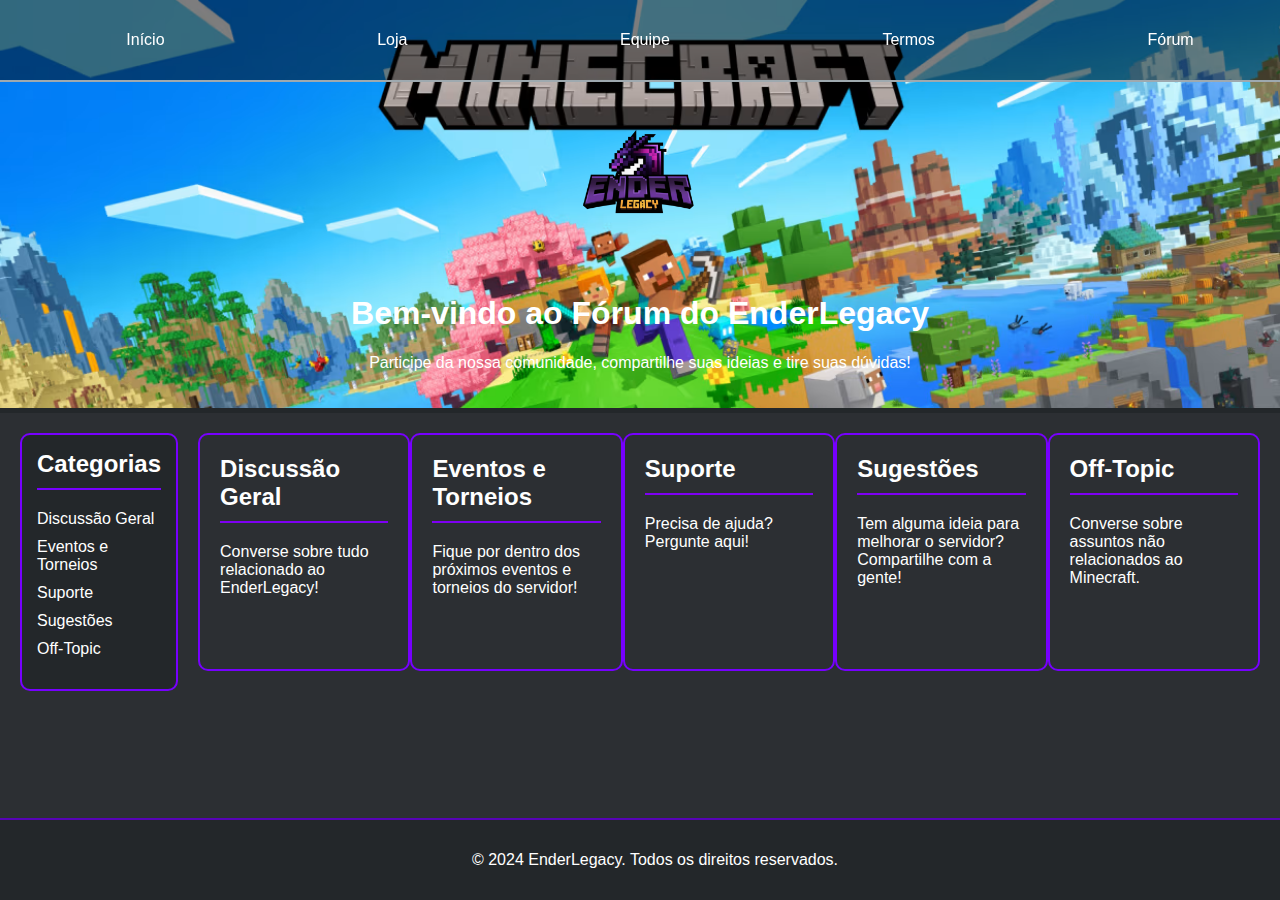
<file: forum.html>
<!DOCTYPE html>
<html lang="pt-BR">
<head>
    <meta charset="UTF-8">
    <meta name="viewport" content="width=device-width, initial-scale=1.0">
    <title>💜| EnderLegacy • Forum</title>
    <link rel="stylesheet" href="forum.css">
    <link rel="shortcut icon" href="./img/favicon.ico" type="image/x-icon">
</head>
<body>
    <nav class="navbar">
        <ul class="nav-list">
            <li class="nav-item"><a href="index.html">Início</a></li>
            <li class="nav-item"><a href="loja.html">Loja</a></li>
            <li class="nav-item"><a href="equipe.html">Equipe</a></li>
            <li class="nav-item"><a href="termos.html">Termos</a></li>
            <li class="nav-item"><a href="forum.html">Fórum</a></li>
        </ul>
    </nav>

    <header class="forum-header">
        <img src="img/ENDER.png" alt="Ender Legacy Logo" class="forum-logo">
        <h1>Bem-vindo ao Fórum do EnderLegacy</h1>
        <p>Participe da nossa comunidade, compartilhe suas ideias e tire suas dúvidas!</p>
    </header>

    <main class="forum-content">
        <div class="categories">
            <h2>Categorias</h2>
            <ul>
                <li><a href="chat.html">Discussão Geral</a></li>
                <li><a href="#eventos">Eventos e Torneios</a></li>
                <li><a href="#suporte">Suporte</a></li>
                <li><a href="#sugestoes">Sugestões</a></li>
                <li><a href="https://discord.gg/GhwnkarU5H">Off-Topic</a></li>
            </ul>
        </div>

        <section id="geral" class="forum-section">
            <h2>Discussão Geral</h2>
            <p>Converse sobre tudo relacionado ao EnderLegacy!</p>
            <!-- Aqui você poderia listar tópicos -->
        </section>

        <section id="eventos" class="forum-section">
            <h2>Eventos e Torneios</h2>
            <p>Fique por dentro dos próximos eventos e torneios do servidor!</p>
        </section>

        <section id="suporte" class="forum-section">
            <h2>Suporte</h2>
            <p>Precisa de ajuda? Pergunte aqui!</p>
        </section>

        <section id="sugestoes" class="forum-section">
            <h2>Sugestões</h2>
            <p>Tem alguma ideia para melhorar o servidor? Compartilhe com a gente!</p>
        </section>

        <section id="off-topic" class="forum-section">
            <h2>Off-Topic</h2>
            <p>Converse sobre assuntos não relacionados ao Minecraft.</p>
        </section>
    </main>

    <footer class="forum-footer">
        <p>&copy; 2024 EnderLegacy. Todos os direitos reservados.</p>
    </footer>
    <!--Fonte oficial do Servidor EnderLegacy Ao usar nossa fonte sem Permissão e a configuração do site podera levar vc a justiça, Lembrando que o nosso Servidor tem CNPJ isso levarar vc a 
justiça-->
<!--Fonte oficial do Servidor EnderLegacy Ao usar nossa fonte sem Permissão e a configuração do site podera levar vc a justiça, Lembrando que o nosso Servidor tem CNPJ isso levarar vc a 
justiça-->
<!--Fonte oficial do Servidor EnderLegacy Ao usar nossa fonte sem Permissão e a configuração do site podera levar vc a justiça, Lembrando que o nosso Servidor tem CNPJ isso levarar vc a 
justiça-->
<!--Fonte oficial do Servidor EnderLegacy Ao usar nossa fonte sem Permissão e a configuração do site podera levar vc a justiça, Lembrando que o nosso Servidor tem CNPJ isso levarar vc a 
justiça-->
<!--Fonte oficial do Servidor EnderLegacy Ao usar nossa fonte sem Permissão e a configuração do site podera levar vc a justiça, Lembrando que o nosso Servidor tem CNPJ isso levarar vc a 
justiça-->
<!--Fonte oficial do Servidor EnderLegacy Ao usar nossa fonte sem Permissão e a configuração do site podera levar vc a justiça, Lembrando que o nosso Servidor tem CNPJ isso levarar vc a 
justiça-->
<!--Fonte oficial do Servidor EnderLegacy Ao usar nossa fonte sem Permissão e a configuração do site podera levar vc a justiça, Lembrando que o nosso Servidor tem CNPJ isso levarar vc a 
justiça-->
<!--Fonte oficial do Servidor EnderLegacy Ao usar nossa fonte sem Permissão e a configuração do site podera levar vc a justiça, Lembrando que o nosso Servidor tem CNPJ isso levarar vc a 
justiça-->
<!--Fonte oficial do Servidor EnderLegacy Ao usar nossa fonte sem Permissão e a configuração do site podera levar vc a justiça, Lembrando que o nosso Servidor tem CNPJ isso levarar vc a 
justiça-->
<!--Fonte oficial do Servidor EnderLegacy Ao usar nossa fonte sem Permissão e a configuração do site podera levar vc a justiça, Lembrando que o nosso Servidor tem CNPJ isso levarar vc a 
justiça-->
<!--Fonte oficial do Servidor EnderLegacy Ao usar nossa fonte sem Permissão e a configuração do site podera levar vc a justiça, Lembrando que o nosso Servidor tem CNPJ isso levarar vc a 
justiça-->
<!--Fonte oficial do Servidor EnderLegacy Ao usar nossa fonte sem Permissão e a configuração do site podera levar vc a justiça, Lembrando que o nosso Servidor tem CNPJ isso levarar vc a 
justiça-->
<!--Fonte oficial do Servidor EnderLegacy Ao usar nossa fonte sem Permissão e a configuração do site podera levar vc a justiça, Lembrando que o nosso Servidor tem CNPJ isso levarar vc a 
justiça-->
<!--Fonte oficial do Servidor EnderLegacy Ao usar nossa fonte sem Permissão e a configuração do site podera levar vc a justiça, Lembrando que o nosso Servidor tem CNPJ isso levarar vc a 
justiça-->
<!--Fonte oficial do Servidor EnderLegacy Ao usar nossa fonte sem Permissão e a configuração do site podera levar vc a justiça, Lembrando que o nosso Servidor tem CNPJ isso levarar vc a 
justiça-->
<!--Fonte oficial do Servidor EnderLegacy Ao usar nossa fonte sem Permissão e a configuração do site podera levar vc a justiça, Lembrando que o nosso Servidor tem CNPJ isso levarar vc a 
justiça-->
</body>
</html>
</file>
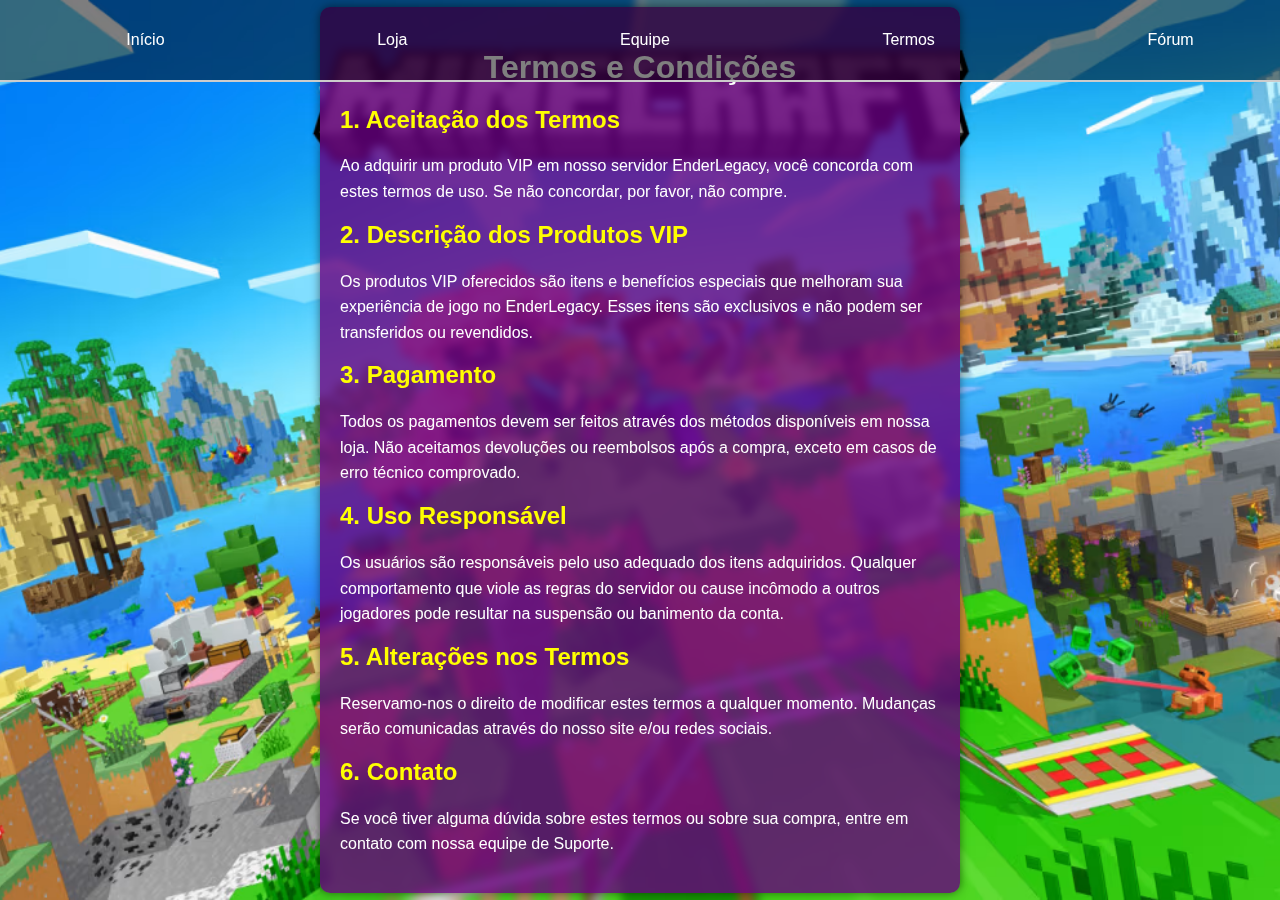
<file: termos.html>
<!DOCTYPE html>
<html lang="pt-BR">
<head>
    <meta charset="UTF-8">
    <meta name="viewport" content="width=device-width, initial-scale=1.0">
    <title>💜| EnderLegacy • Termos</title>
    <link rel="shortcut icon" href="./img/favicon.ico" type="image/x-icon">
    <link rel="stylesheet" href="termos.css">
</head>
<body>
    <nav class="navbar">
        <ul class="nav-list">
            <li class="nav-item"><a href="index.html">Início</a></li>
            <li class="nav-item"><a href="loja.html">Loja</a></li>
            <li class="nav-item"><a href="equipe.html">Equipe</a></li>
            <li class="nav-item"><a href="termos.html">Termos</a></li>
            <li class="nav-item"><a href="forum.html">Fórum</a></li>
        </ul>
    </nav>
<!--Fonte oficial do Servidor EnderLegacy Ao usar nossa fonte sem Permissão e a configuração do site podera levar vc a justiça, Lembrando que o nosso Servidor tem CNPJ isso levarar vc a 
justiça-->
<!--Fonte oficial do Servidor EnderLegacy Ao usar nossa fonte sem Permissão e a configuração do site podera levar vc a justiça, Lembrando que o nosso Servidor tem CNPJ isso levarar vc a 
justiça-->
<!--Fonte oficial do Servidor EnderLegacy Ao usar nossa fonte sem Permissão e a configuração do site podera levar vc a justiça, Lembrando que o nosso Servidor tem CNPJ isso levarar vc a 
justiça-->
<!--Fonte oficial do Servidor EnderLegacy Ao usar nossa fonte sem Permissão e a configuração do site podera levar vc a justiça, Lembrando que o nosso Servidor tem CNPJ isso levarar vc a 
justiça-->
<!--Fonte oficial do Servidor EnderLegacy Ao usar nossa fonte sem Permissão e a configuração do site podera levar vc a justiça, Lembrando que o nosso Servidor tem CNPJ isso levarar vc a 
justiça-->
<!--Fonte oficial do Servidor EnderLegacy Ao usar nossa fonte sem Permissão e a configuração do site podera levar vc a justiça, Lembrando que o nosso Servidor tem CNPJ isso levarar vc a 
justiça-->
<!--Fonte oficial do Servidor EnderLegacy Ao usar nossa fonte sem Permissão e a configuração do site podera levar vc a justiça, Lembrando que o nosso Servidor tem CNPJ isso levarar vc a 
justiça-->
<!--Fonte oficial do Servidor EnderLegacy Ao usar nossa fonte sem Permissão e a configuração do site podera levar vc a justiça, Lembrando que o nosso Servidor tem CNPJ isso levarar vc a 
justiça-->
<!--Fonte oficial do Servidor EnderLegacy Ao usar nossa fonte sem Permissão e a configuração do site podera levar vc a justiça, Lembrando que o nosso Servidor tem CNPJ isso levarar vc a 
justiça-->
<!--Fonte oficial do Servidor EnderLegacy Ao usar nossa fonte sem Permissão e a configuração do site podera levar vc a justiça, Lembrando que o nosso Servidor tem CNPJ isso levarar vc a 
justiça-->
<!--Fonte oficial do Servidor EnderLegacy Ao usar nossa fonte sem Permissão e a configuração do site podera levar vc a justiça, Lembrando que o nosso Servidor tem CNPJ isso levarar vc a 
justiça-->
<!--Fonte oficial do Servidor EnderLegacy Ao usar nossa fonte sem Permissão e a configuração do site podera levar vc a justiça, Lembrando que o nosso Servidor tem CNPJ isso levarar vc a 
justiça-->
<!--Fonte oficial do Servidor EnderLegacy Ao usar nossa fonte sem Permissão e a configuração do site podera levar vc a justiça, Lembrando que o nosso Servidor tem CNPJ isso levarar vc a 
justiça-->
<!--Fonte oficial do Servidor EnderLegacy Ao usar nossa fonte sem Permissão e a configuração do site podera levar vc a justiça, Lembrando que o nosso Servidor tem CNPJ isso levarar vc a 
justiça-->
<!--Fonte oficial do Servidor EnderLegacy Ao usar nossa fonte sem Permissão e a configuração do site podera levar vc a justiça, Lembrando que o nosso Servidor tem CNPJ isso levarar vc a 
justiça-->
<!--Fonte oficial do Servidor EnderLegacy Ao usar nossa fonte sem Permissão e a configuração do site podera levar vc a justiça, Lembrando que o nosso Servidor tem CNPJ isso levarar vc a 
justiça-->


    <div class="background">
        <div class="terms-container">
            <h1>Termos e Condições</h1>
            <h2>1. Aceitação dos Termos</h2>
            <p>Ao adquirir um produto VIP em nosso servidor EnderLegacy, você concorda com estes termos de uso. Se não concordar, por favor, não compre.</p>

            <h2>2. Descrição dos Produtos VIP</h2>
            <p>Os produtos VIP oferecidos são itens e benefícios especiais que melhoram sua experiência de jogo no EnderLegacy. Esses itens são exclusivos e não podem ser transferidos ou revendidos.</p>

            <h2>3. Pagamento</h2>
            <p>Todos os pagamentos devem ser feitos através dos métodos disponíveis em nossa loja. Não aceitamos devoluções ou reembolsos após a compra, exceto em casos de erro técnico comprovado.</p>

            <h2>4. Uso Responsável</h2>
            <p>Os usuários são responsáveis pelo uso adequado dos itens adquiridos. Qualquer comportamento que viole as regras do servidor ou cause incômodo a outros jogadores pode resultar na suspensão ou banimento da conta.</p>

            <h2>5. Alterações nos Termos</h2>
            <p>Reservamo-nos o direito de modificar estes termos a qualquer momento. Mudanças serão comunicadas através do nosso site e/ou redes sociais.</p>

            <h2>6. Contato</h2>
            <p>Se você tiver alguma dúvida sobre estes termos ou sobre sua compra, entre em contato com nossa equipe de Suporte.</p>
        </div>
    </div>
</body>
</html>
</file>
<file: forum.css>
.navbar{width:100%;position:fixed;top:0;left:0;z-index:1000;background-color:rgba(0,0,0,0.5);padding:15px 20px;border-bottom:2px solid #ccc}.nav-list{list-style-type:none;margin:0;padding:0;display:flex;justify-content:space-around}.nav-item{display:inline}.nav-item a{display:block;color:#fff;text-align:center;padding:14px 20px;text-decoration:none;border-radius:50px;border:2px solid transparent;transition:all .3s ease}.nav-item a:hover{background-color:#03b603;border-color:#ccc}.center-content{display:flex;justify-content:center;align-items:center;height:100vh;flex-direction:column;text-align:center}section img{max-width:100%;height:auto}body,html{margin:0;padding:0;font-family:Arial,sans-serif;background:#2c2f33;color:#fff}.navbar{width:100%;position:fixed;top:0;left:0;z-index:1000;background-color:rgba(0,0,0,0.5);padding:15px 20px;border-bottom:2px solid #9ea9af}.nav-list{list-style-type:none;margin:0;padding:0;display:flex;justify-content:space-around}.nav-item a{display:block;color:#fff;text-align:center;padding:14px 20px;text-decoration:none;border-radius:50px;border:2px solid transparent;transition:all .3s ease}.nav-item a:hover{background-color:#34ff0c}.forum-header{padding:100px 20px 20px;text-align:center;background:url(img/fundo.avif);background-size:cover;border-bottom:5px solid #23272a}.forum-logo{width:150px;margin-bottom:20px}.forum-content{padding:20px;display:flex;justify-content:space-between}.categories{flex:1;margin-right:20px;background:#23272a;padding:15px;border-radius:10px;border:2px solid #70f}.categories h2{margin-top:0;border-bottom:2px solid #70f;padding-bottom:10px}.categories ul{list-style-type:none;padding:0}.categories li{margin:10px 0}.categories li a{color:#fff;text-decoration:none;transition:color .3s ease}.categories li a:hover{color:#05f525}.forum-section{flex:3;background:#2c2f33;padding:20px;border-radius:10px;border:2px solid #70f;margin-bottom:20px}.forum-section h2{margin-top:0;border-bottom:2px solid #7e00f3;padding-bottom:10px}.forum-footer{text-align:center;padding:15px;background:#23272a;border-top:2px solid #5703b6;position:fixed;width:100%;bottom:0}
</file>
<file: termos.css>
body,html{margin:0;padding:0;height:100%;font-family:Arial,sans-serif;display:flex;align-items:center;justify-content:center;background:url(img/fundo.avif) no-repeat center center fixed;background-size:cover}.background{display:flex;justify-content:center;align-items:center;width:100%;height:100%;backdrop-filter:blur(5px)}.terms-container{background-color:rgba(102,0,128,0.8);padding:20px;border-radius:10px;max-width:600px;color:#fff;box-shadow:0 0 10px rgba(0,0,0,0.5)}.terms-container h1{text-align:center;margin-bottom:20px}.terms-container h2{margin-top:15px;color:#ff0}.terms-container p{line-height:1.6}.navbar{width:100%;position:fixed;top:0;left:0;z-index:1000;background-color:rgba(0,0,0,0.5);padding:15px 20px;border-bottom:2px solid #ccc}.nav-list{list-style-type:none;margin:0;padding:0;display:flex;justify-content:space-around}.nav-item{display:inline}.nav-item a{display:block;color:#fff;text-align:center;padding:14px 20px;text-decoration:none;border-radius:50px;border:2px solid transparent;transition:all .3s ease}.nav-item a:hover{background-color:#03b603;border-color:#ccc}.center-content{display:flex;justify-content:center;align-items:center;height:100vh;flex-direction:column;text-align:center}section img{max-width:100%;height:auto}.background a:Suporte{color:#000}
</file>
